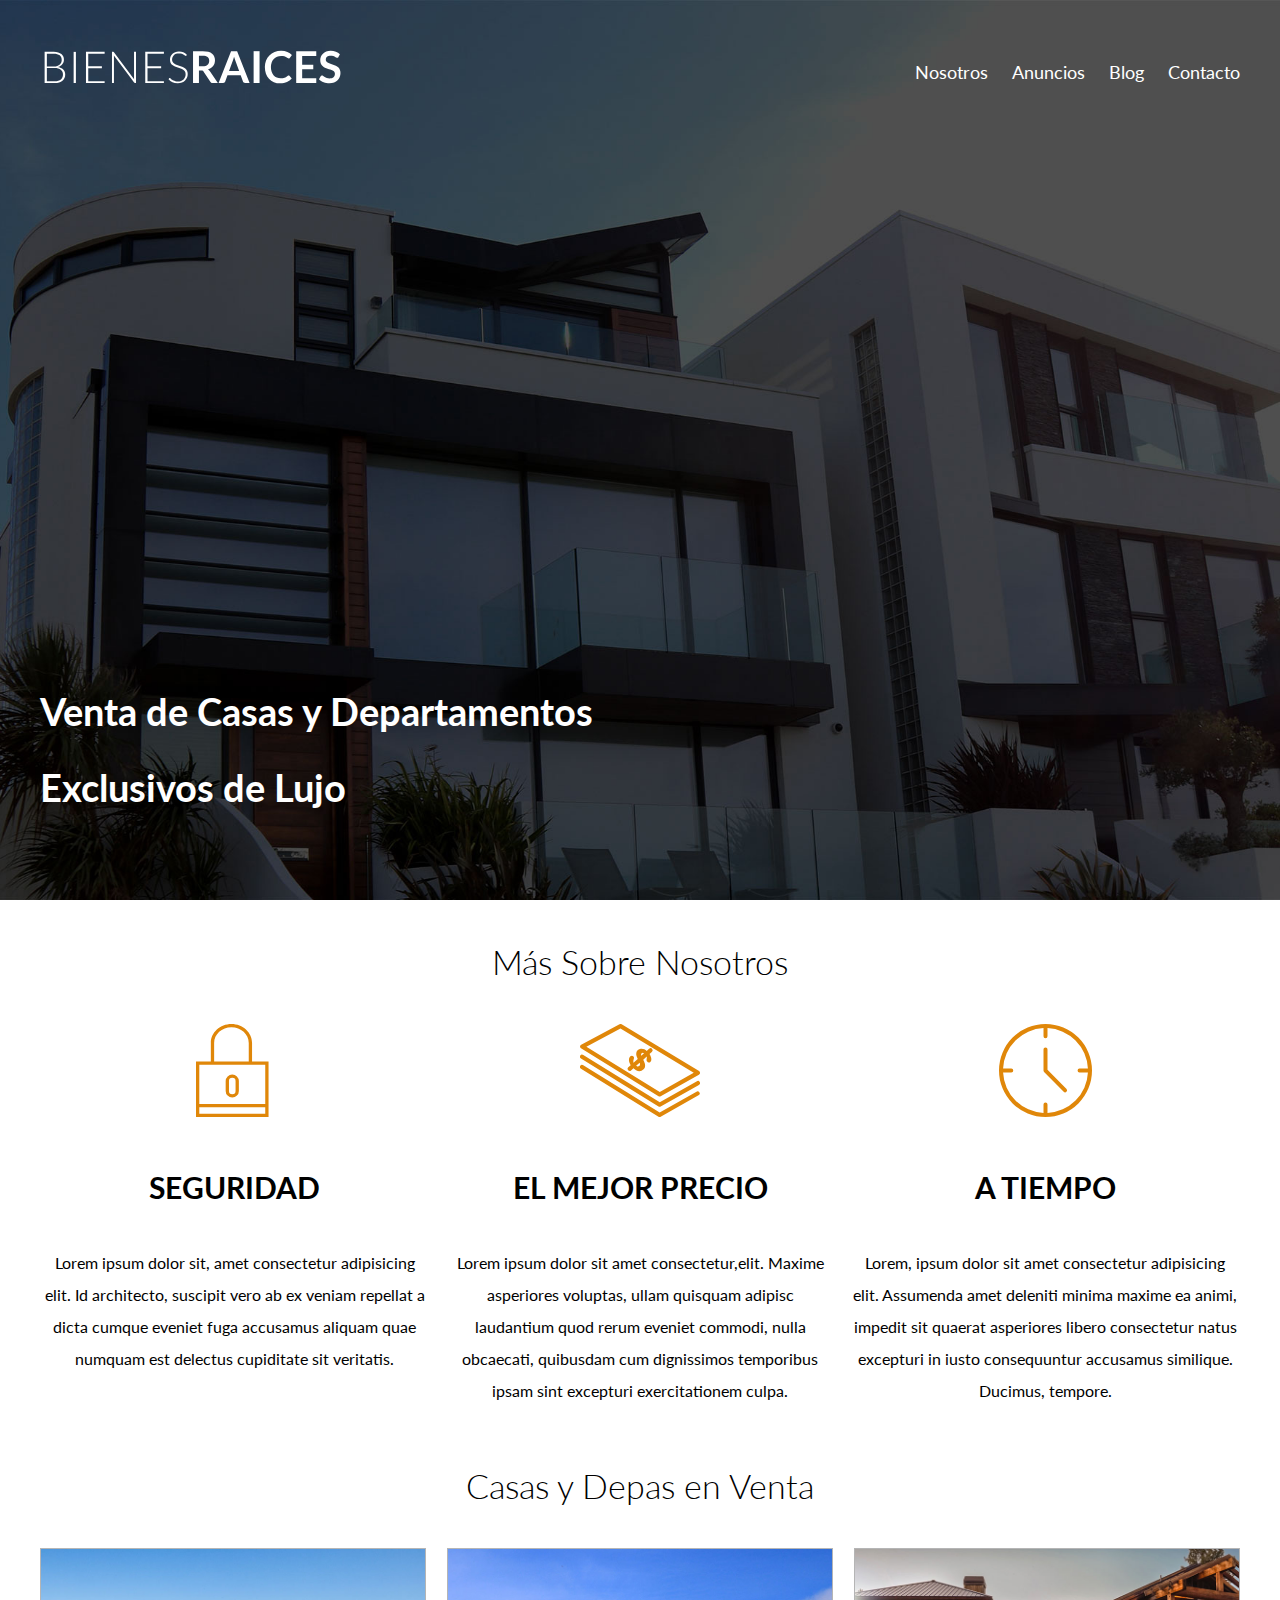
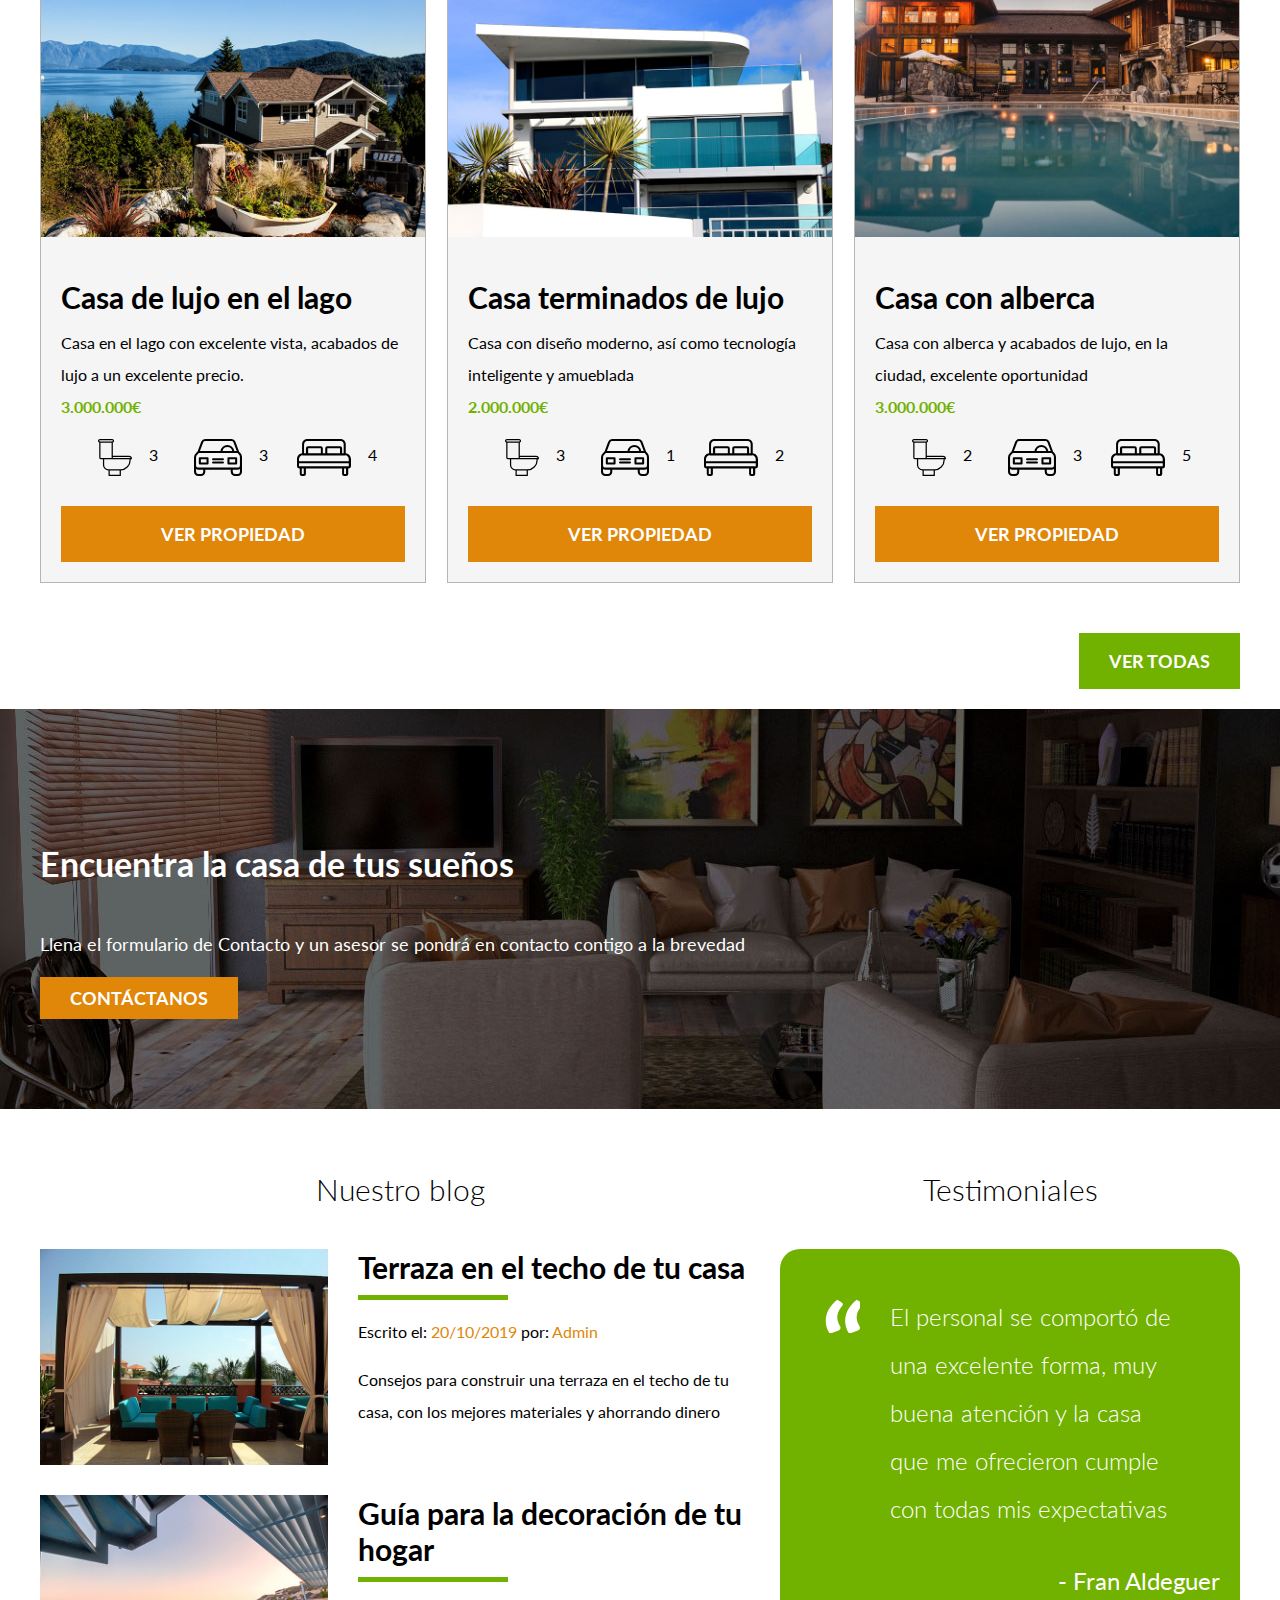
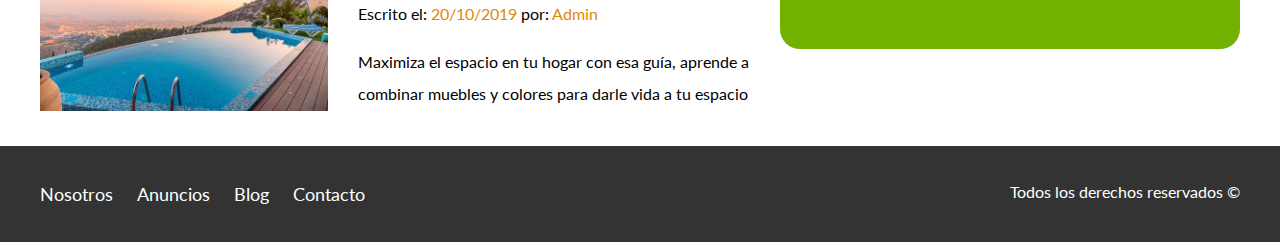
<file: index.html>
<!DOCTYPE html>
<html lang="en">
<head>
    <meta charset="UTF-8">
    <meta name="viewport" content="width=device-width, initial-scale=1.0">
    <meta http-equiv="X-UA-Compatible" content="ie=edge">
    <title>Bienes Raices</title>
    <!--Añadir la fuente de google fonts. Ponerlo justo antes de agregar la hoja de estilos -->
    <link href="https://fonts.googleapis.com/css?family=Lato:300,400,700,900" rel="stylesheet">
    <!-- Esta hoja de estilos nos va a dar el mismo estilo por defecto en todos los navegadores -->
    <link rel="stylesheet" href="css/normalize.css">
    <!-- Para que tus estilos se apliquen siempre, hay que poner nuestra hoja de estilos la última, para que ninguna no los chafe -->
    <link rel="stylesheet" href="css/styles.css">
</head>

<body>
    <header class="site-header inicio">
        <div class="contenedor contenido-header">
            <div class="barra">
                <a href="/">
                    <img src="img/logo.svg" alt="Logotipo">
                </a>
                
                <div class="mobile-menu">
                    <a href="#navegacion">
                        <img src="img/barras.svg" alt="Icono Menu">
                    </a>
                </div>
                
                <nav id="navegacion" class="navegacion">
                    <a href="nosotros.html">Nosotros</a>
                    <a href="anuncios.html">Anuncios</a>
                    <a href="blog.html">Blog</a>
                    <a href="contacto.html">Contacto</a>
                </nav>
            </div>
            <h1>Venta de Casas y Departamentos Exclusivos de Lujo</h1>
        </div>
    </header>

    <section class="contenedor seccion">
        <h2 class="fw-300 centrar-texto">Más Sobre Nosotros</h2>
        <div class="iconos-nosotros">
            <div class="icono">
                <img src="img/icono1.svg" alt="Icono seguridad">
                <h3>Seguridad</h3>
                <p>Lorem ipsum dolor sit, amet consectetur adipisicing elit. Id architecto, suscipit vero ab ex veniam
                    repellat a
                    dicta cumque eveniet fuga accusamus aliquam quae numquam est delectus cupiditate sit veritatis.</p>
            </div>
            <div class="icono">
                <img src="img/icono2.svg" alt="Icono precio">
                <h3>El mejor precio</h3>
                <p>Lorem ipsum dolor sit amet consectetur,elit. Maxime asperiores voluptas, ullam quisquam adipisc
                    laudantium quod
                    rerum eveniet commodi, nulla obcaecati, quibusdam cum dignissimos temporibus ipsam sint excepturi
                    exercitationem
                    culpa.</p>
            </div>
            <div class="icono">
                <img src="img/icono3.svg" alt="Icono tiempo">
                <h3>A tiempo</h3>
                <p>Lorem, ipsum dolor sit amet consectetur adipisicing elit. Assumenda amet deleniti minima maxime ea
                    animi,
                    impedit
                    sit quaerat asperiores libero consectetur natus excepturi in iusto consequuntur accusamus similique.
                    Ducimus,
                    tempore.</p>
            </div>
        </div>
    </section>

    <main class="seccion contenedor">
        <h2 class="fw-300 centrar-texto">Casas y Depas en Venta</h2>
        <div class="contenedor-anuncios">
            <div class="anuncio">
                <img src="img/anuncio1.jpg" alt="Anuncio casa lago">
                <div class="contenido-anuncio">
                    <h3>Casa de lujo en el lago</h3>
                    <p>Casa en el lago con excelente vista, acabados de lujo a un excelente precio.</p>
                    <p class="precio">3.000.000€</p>
                    <ul class="iconos-caracteristicas">
                        <li>
                            <img src="img/icono_wc.svg" alt="icono wc">
                            <p>3</p>
                        </li>
                        <li>
                            <img src="img/icono_estacionamiento.svg" alt="icono estacionamiento">
                            <p>3</p>
                        </li>
                        <li>
                            <img src="img/icono_dormitorio.svg" alt="icono dormitorio">
                            <p>4</p>
                        </li>
                    </ul>
                    <a href="#" class="boton boton-amarillo d-block">Ver Propiedad</a>
                </div>
            </div>
            <div class="anuncio">
                <img src="img/anuncio2.jpg" alt="Anuncio casa lujo">
                <div class="contenido-anuncio">
                    <h3>Casa terminados de lujo</h3>
                    <p>Casa con diseño moderno, así como tecnología inteligente y amueblada</p>
                    <p class="precio">2.000.000€</p>
                    <ul class="iconos-caracteristicas">
                        <li>
                            <img src="img/icono_wc.svg" alt="icono wc">
                            <p>3</p>
                        </li>
                        <li>
                            <img src="img/icono_estacionamiento.svg" alt="icono estacionamiento">
                            <p>1</p>
                        </li>
                        <li>
                            <img src="img/icono_dormitorio.svg" alt="icono dormitorio">
                            <p>2</p>
                        </li>
                    </ul>
                    <a href="#" class="boton boton-amarillo d-block">Ver Propiedad</a>
                </div>
            </div>
            <div class="anuncio">
                <img src="img/anuncio3.jpg" alt="Anuncio casa alberca">
                <div class="contenido-anuncio">
                    <h3>Casa con alberca</h3>
                    <p>Casa con alberca y acabados de lujo, en la ciudad, excelente oportunidad</p>
                    <p class="precio">3.000.000€</p>
                    <ul class="iconos-caracteristicas">
                        <li>
                            <img src="img/icono_wc.svg" alt="icono wc">
                            <p>2</p>
                        </li>
                        <li>
                            <img src="img/icono_estacionamiento.svg" alt="icono estacionamiento">
                            <p>3</p>
                        </li>
                        <li>
                            <img src="img/icono_dormitorio.svg" alt="icono dormitorio">
                            <p>5</p>
                        </li>
                    </ul>
                    <a href="#" class="boton boton-amarillo d-block">Ver Propiedad</a>
                </div>
            </div>
        </div>
        <div class="ver-todas">
            <a href="anuncios.html" class="boton boton-verde">Ver Todas</a>
        </div>
    </main>


    <section class="imagen-contacto ">
        <div class="contenedor contenido-contacto">
            <h2>Encuentra la casa de tus sueños</h2>
            <p>Llena el formulario de Contacto y un asesor se pondrá en contacto contigo a la brevedad</p>

            <a href="contacto.html" class="boton boton-amarillo">Contáctanos</a>
        </div>
        
    </section>

    <div class="seccion-inferior contenedor seccion">
        <section class="blog">
            <h3 class="centrar-texto fw-300">Nuestro blog</h3>
            <article class="entrada-blog">
                <div class="imagen">
                    <img src="img/blog1.jpg" alt="Entrada 1">
                </div>
                <div class="texto-entrada">
                    <a href="entrada.html">
                        <h3>Terraza en el techo de tu casa </h3>
                    </a>
                    <p>Escrito el: <span>20/10/2019</span> por: <span>Admin</span></p>
                    <p>Consejos para construir una terraza en el techo de tu casa, con los mejores materiales y
                        ahorrando dinero </p>
                </div>
            </article>
            <article class="entrada-blog">
                <div class="imagen">
                    <img src="img/blog2.jpg" alt="Entrada 2">
                </div>
                <div class="texto-entrada">
                    <a href="entrada.html">
                        <h3>Guía para la decoración de tu hogar</h3>
                    </a>
                    <p>Escrito el: <span>20/10/2019</span> por: <span>Admin</span></p>
                    <p>Maximiza el espacio en tu hogar con esa guía, aprende a combinar muebles y colores para darle
                        vida a tu espacio</p>
                </div>
            </article>
        </section>

        <section class="testimoniales">
            <h3 class="centrar-texto fw-300">Testimoniales</h3>
            <div class="testimonial">
                <blockquote>El personal se comportó de una excelente forma, muy buena atención y la casa que me
                    ofrecieron
                    cumple con todas mis expectativas
                </blockquote>
                <p>- Fran Aldeguer</p>
            </div>
        </section>
    </div>

    <footer class="site-footer seccion">
        <div class="contenedor contenedor-footer">
            <nav class="navegacion">
                <a href="nosotros.html">Nosotros</a>
                <a href="anuncios.html">Anuncios</a>
                <a href="blog.html">Blog</a>
                <a href="contacto.html">Contacto</a>
            </nav>
            <p class="copyright">Todos los derechos reservados &copy;</p>
        </div>
    </footer>


</body>

</html>
</file>
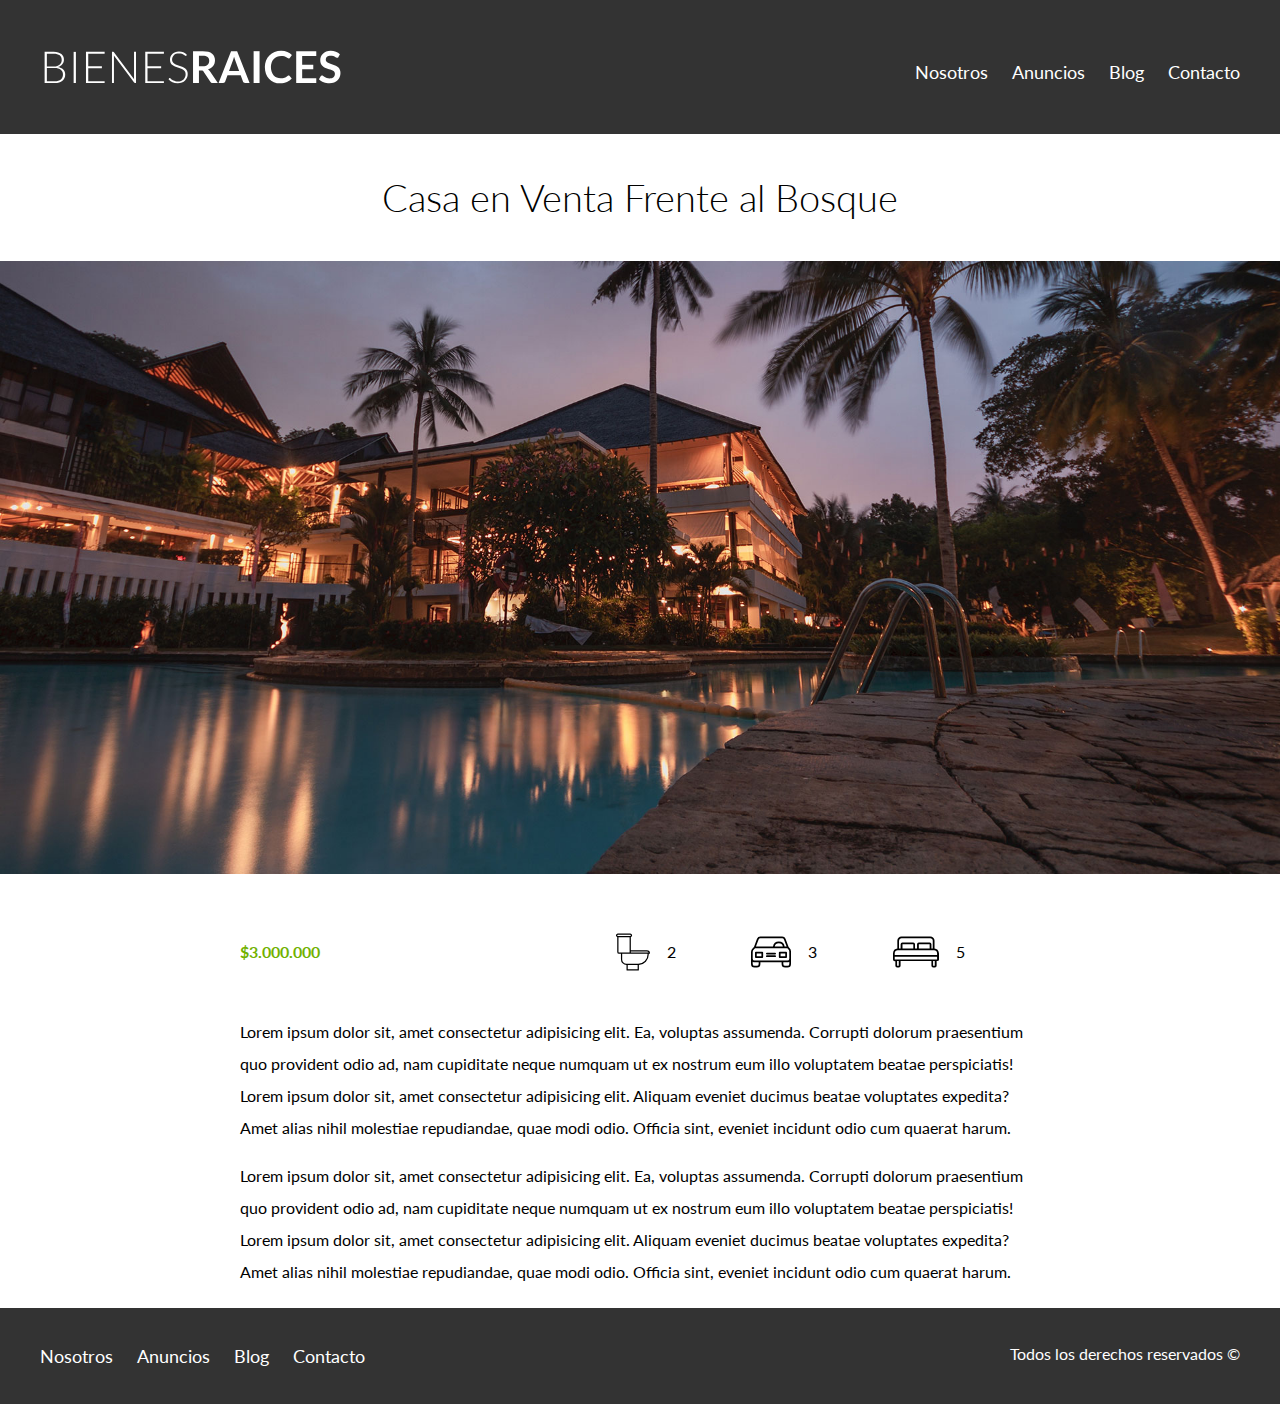
<file: anuncio.html>
<!DOCTYPE html>
<html lang="en">

<head>
    <meta charset="UTF-8">
    <meta name="viewport" content="width=device-width, initial-scale=1.0">
    <meta http-equiv="X-UA-Compatible" content="ie=edge">
    <title>Bienes Raices</title>
    <!--Añadir la fuente de google fonts. Ponerlo justo antes de agregar la hoja de estilos -->
    <link href="https://fonts.googleapis.com/css?family=Lato:300,400,700,900" rel="stylesheet">
    <!-- Esta hoja de estilos nos va a dar el mismo estilo por defecto en todos los navegadores -->
    <link rel="stylesheet" href="css/normalize.css">
    <!-- Para que tus estilos se apliquen siempre, hay que poner nuestra hoja de estilos la última, para que ninguna no los chafe -->
    <link rel="stylesheet" href="css/styles.css">
</head>

<body>
    <header class="site-header">
        <div class="contenedor contenido-header">
            <div class="barra">
                <a href="/">
                    <img src="img/logo.svg" alt="Logotipo">
                </a>
                <div class="mobile-menu">
                    <a href="#navegacion">
                        <img src="img/barras.svg" alt="Icono Menu">
                    </a>
                </div>
                
                <nav id="navegacion" class="navegacion">
                    <a href="nosotros.html">Nosotros</a>
                    <a href="anuncios.html">Anuncios</a>
                    <a href="blog.html">Blog</a>
                    <a href="contacto.html">Contacto</a>
                </nav>
            </div>
        </div>
    </header>
    <h1 class="fw-300 centrar-texto">Casa en Venta Frente al Bosque</h1>
    <img src="img/destacada.jpg" alt="casa frente al bosque">
    <main class="contenedor seccion contenido-centrado">
        <div class="resumen-propiedad">
            <p class="precio">$3.000.000</p>
            <ul class="iconos-caracteristicas">
                <li>
                    <img src="img/icono_wc.svg" alt="icono wc">
                    <p>2</p>
                </li>
                <li>
                    <img src="img/icono_estacionamiento.svg" alt="icono estacionamiento">
                    <p>3</p>
                </li>
                <li>
                    <img src="img/icono_dormitorio.svg" alt="icono dormitorio">
                    <p>5</p>
                </li>
            </ul>
        </div>
        <p>Lorem ipsum dolor sit, amet consectetur adipisicing elit. Ea, voluptas assumenda. Corrupti dolorum praesentium quo provident odio ad, nam cupiditate neque numquam ut ex nostrum eum illo voluptatem beatae perspiciatis! Lorem ipsum dolor sit, amet consectetur adipisicing elit. Aliquam eveniet ducimus beatae voluptates expedita? Amet alias nihil molestiae repudiandae, quae modi odio. Officia sint, eveniet incidunt odio cum quaerat harum.</p>
        <p>Lorem ipsum dolor sit, amet consectetur adipisicing elit. Ea, voluptas assumenda. Corrupti dolorum praesentium quo provident odio ad, nam cupiditate neque numquam ut ex nostrum eum illo voluptatem beatae perspiciatis! Lorem ipsum dolor sit, amet consectetur adipisicing elit. Aliquam eveniet ducimus beatae voluptates expedita? Amet alias nihil molestiae repudiandae, quae modi odio. Officia sint, eveniet incidunt odio cum quaerat harum.</p>
        
    </main>
    <footer class="site-footer seccion">
        <div class="contenedor contenedor-footer">
            <nav class="navegacion">
                <a href="nosotros.html">Nosotros</a>
                <a href="anuncios.html">Anuncios</a>
                <a href="blog.html">Blog</a>
                <a href="contacto.html">Contacto</a>
            </nav>
            <p class="copyright">Todos los derechos reservados &copy;</p>
        </div>
    </footer>


</body>

</html>
</file>
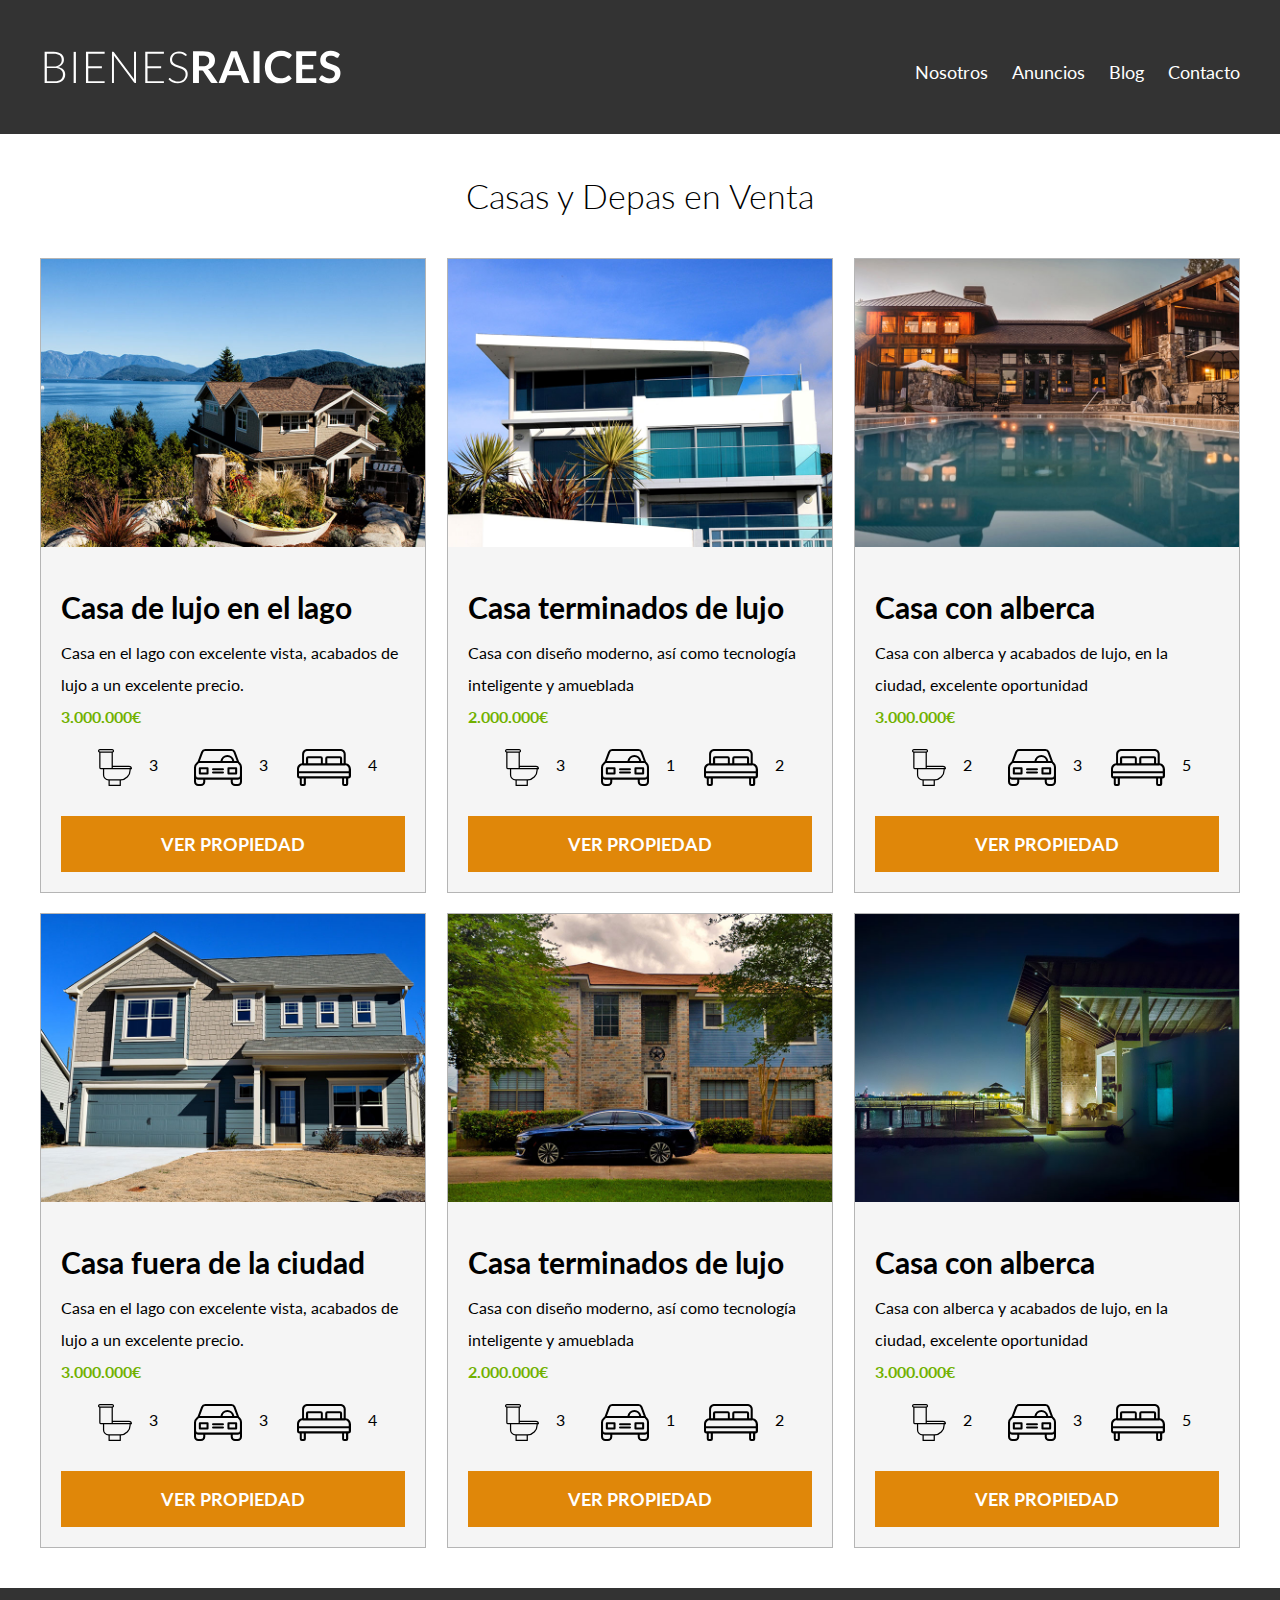
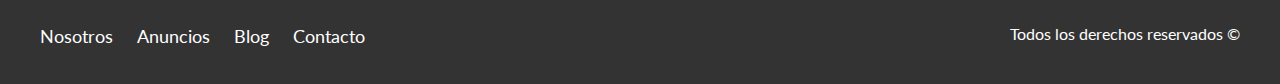
<file: anuncios.html>
<!DOCTYPE html>
<html lang="en">

<head>
    <meta charset="UTF-8">
    <meta name="viewport" content="width=device-width, initial-scale=1.0">
    <meta http-equiv="X-UA-Compatible" content="ie=edge">
    <title>Bienes Raices</title>
    <!--Añadir la fuente de google fonts. Ponerlo justo antes de agregar la hoja de estilos -->
    <link href="https://fonts.googleapis.com/css?family=Lato:300,400,700,900" rel="stylesheet">
    <!-- Esta hoja de estilos nos va a dar el mismo estilo por defecto en todos los navegadores -->
    <link rel="stylesheet" href="css/normalize.css">
    <!-- Para que tus estilos se apliquen siempre, hay que poner nuestra hoja de estilos la última, para que ninguna no los chafe -->
    <link rel="stylesheet" href="css/styles.css">
</head>

<body>
    <header class="site-header">
        <div class="contenedor contenido-header">
            <div class="barra">
                <a href="/">
                    <img src="img/logo.svg" alt="Logotipo">
                </a>
                <div class="mobile-menu">
                    <a href="#navegacion">
                        <img src="img/barras.svg" alt="Icono Menu">
                    </a>
                </div>
                
                <nav id="navegacion" class="navegacion">
                    <a href="nosotros.html">Nosotros</a>
                    <a href="anuncios.html">Anuncios</a>
                    <a href="blog.html">Blog</a>
                    <a href="contacto.html">Contacto</a>
                </nav>
            </div>
        </div>
    </header>
    <main class="seccion contenedor">
        <h2 class="fw-300 centrar-texto">Casas y Depas en Venta</h2>
        <div class="contenedor-anuncios">
            <div class="anuncio">
                <img src="img/anuncio1.jpg" alt="Anuncio casa lago">
                <div class="contenido-anuncio">
                    <h3>Casa de lujo en el lago</h3>
                    <p>Casa en el lago con excelente vista, acabados de lujo a un excelente precio.</p>
                    <p class="precio">3.000.000€</p>
                    <ul class="iconos-caracteristicas">
                        <li>
                            <img src="img/icono_wc.svg" alt="icono wc">
                            <p>3</p>
                        </li>
                        <li>
                            <img src="img/icono_estacionamiento.svg" alt="icono estacionamiento">
                            <p>3</p>
                        </li>
                        <li>
                            <img src="img/icono_dormitorio.svg" alt="icono dormitorio">
                            <p>4</p>
                        </li>
                    </ul>
                    <a href="anuncio.html" class="boton boton-amarillo d-block">Ver Propiedad</a>
                </div>
            </div>
            <div class="anuncio">
                <img src="img/anuncio2.jpg" alt="Anuncio casa lujo">
                <div class="contenido-anuncio">
                    <h3>Casa terminados de lujo</h3>
                    <p>Casa con diseño moderno, así como tecnología inteligente y amueblada</p>
                    <p class="precio">2.000.000€</p>
                    <ul class="iconos-caracteristicas">
                        <li>
                            <img src="img/icono_wc.svg" alt="icono wc">
                            <p>3</p>
                        </li>
                        <li>
                            <img src="img/icono_estacionamiento.svg" alt="icono estacionamiento">
                            <p>1</p>
                        </li>
                        <li>
                            <img src="img/icono_dormitorio.svg" alt="icono dormitorio">
                            <p>2</p>
                        </li>
                    </ul>
                    <a href="anuncio.html" class="boton boton-amarillo d-block">Ver Propiedad</a>
                </div>
            </div>
            <div class="anuncio">
                <img src="img/anuncio3.jpg" alt="Anuncio casa alberca">
                <div class="contenido-anuncio">
                    <h3>Casa con alberca</h3>
                    <p>Casa con alberca y acabados de lujo, en la ciudad, excelente oportunidad</p>
                    <p class="precio">3.000.000€</p>
                    <ul class="iconos-caracteristicas">
                        <li>
                            <img src="img/icono_wc.svg" alt="icono wc">
                            <p>2</p>
                        </li>
                        <li>
                            <img src="img/icono_estacionamiento.svg" alt="icono estacionamiento">
                            <p>3</p>
                        </li>
                        <li>
                            <img src="img/icono_dormitorio.svg" alt="icono dormitorio">
                            <p>5</p>
                        </li>
                    </ul>
                    <a href="anuncio.html" class="boton boton-amarillo d-block">Ver Propiedad</a>
                </div>
            </div>
            <div class="anuncio">
                <img src="img/anuncio4.jpg" alt="Anuncio casa de lujo">
                <div class="contenido-anuncio">
                    <h3>Casa fuera de la ciudad</h3>
                    <p>Casa en el lago con excelente vista, acabados de lujo a un excelente precio.</p>
                    <p class="precio">3.000.000€</p>
                    <ul class="iconos-caracteristicas">
                        <li>
                            <img src="img/icono_wc.svg" alt="icono wc">
                            <p>3</p>
                        </li>
                        <li>
                            <img src="img/icono_estacionamiento.svg" alt="icono estacionamiento">
                            <p>3</p>
                        </li>
                        <li>
                            <img src="img/icono_dormitorio.svg" alt="icono dormitorio">
                            <p>4</p>
                        </li>
                    </ul>
                    <a href="anuncio.html" class="boton boton-amarillo d-block">Ver Propiedad</a>
                </div>
            </div>
            <div class="anuncio">
                <img src="img/anuncio5.jpg" alt="Anuncio casa lujo">
                <div class="contenido-anuncio">
                    <h3>Casa terminados de lujo</h3>
                    <p>Casa con diseño moderno, así como tecnología inteligente y amueblada</p>
                    <p class="precio">2.000.000€</p>
                    <ul class="iconos-caracteristicas">
                        <li>
                            <img src="img/icono_wc.svg" alt="icono wc">
                            <p>3</p>
                        </li>
                        <li>
                            <img src="img/icono_estacionamiento.svg" alt="icono estacionamiento">
                            <p>1</p>
                        </li>
                        <li>
                            <img src="img/icono_dormitorio.svg" alt="icono dormitorio">
                            <p>2</p>
                        </li>
                    </ul>
                    <a href="anuncio.html" class="boton boton-amarillo d-block">Ver Propiedad</a>
                </div>
            </div>
            <div class="anuncio">
                <img src="img/anuncio6.jpg" alt="Anuncio casa alberca">
                <div class="contenido-anuncio">
                    <h3>Casa con alberca</h3>
                    <p>Casa con alberca y acabados de lujo, en la ciudad, excelente oportunidad</p>
                    <p class="precio">3.000.000€</p>
                    <ul class="iconos-caracteristicas">
                        <li>
                            <img src="img/icono_wc.svg" alt="icono wc">
                            <p>2</p>
                        </li>
                        <li>
                            <img src="img/icono_estacionamiento.svg" alt="icono estacionamiento">
                            <p>3</p>
                        </li>
                        <li>
                            <img src="img/icono_dormitorio.svg" alt="icono dormitorio">
                            <p>5</p>
                        </li>
                    </ul>
                    <a href="anuncio.html" class="boton boton-amarillo d-block">Ver Propiedad</a>
                </div>
            </div>
        </div>
    </main>

    <footer class="site-footer seccion">
        <div class="contenedor contenedor-footer">
            <nav class="navegacion">
                <a href="nosotros.html">Nosotros</a>
                <a href="anuncios.html">Anuncios</a>
                <a href="blog.html">Blog</a>
                <a href="contacto.html">Contacto</a>
            </nav>
            <p class="copyright">Todos los derechos reservados &copy;</p>
        </div>
    </footer>


</body>

</html>
</file>
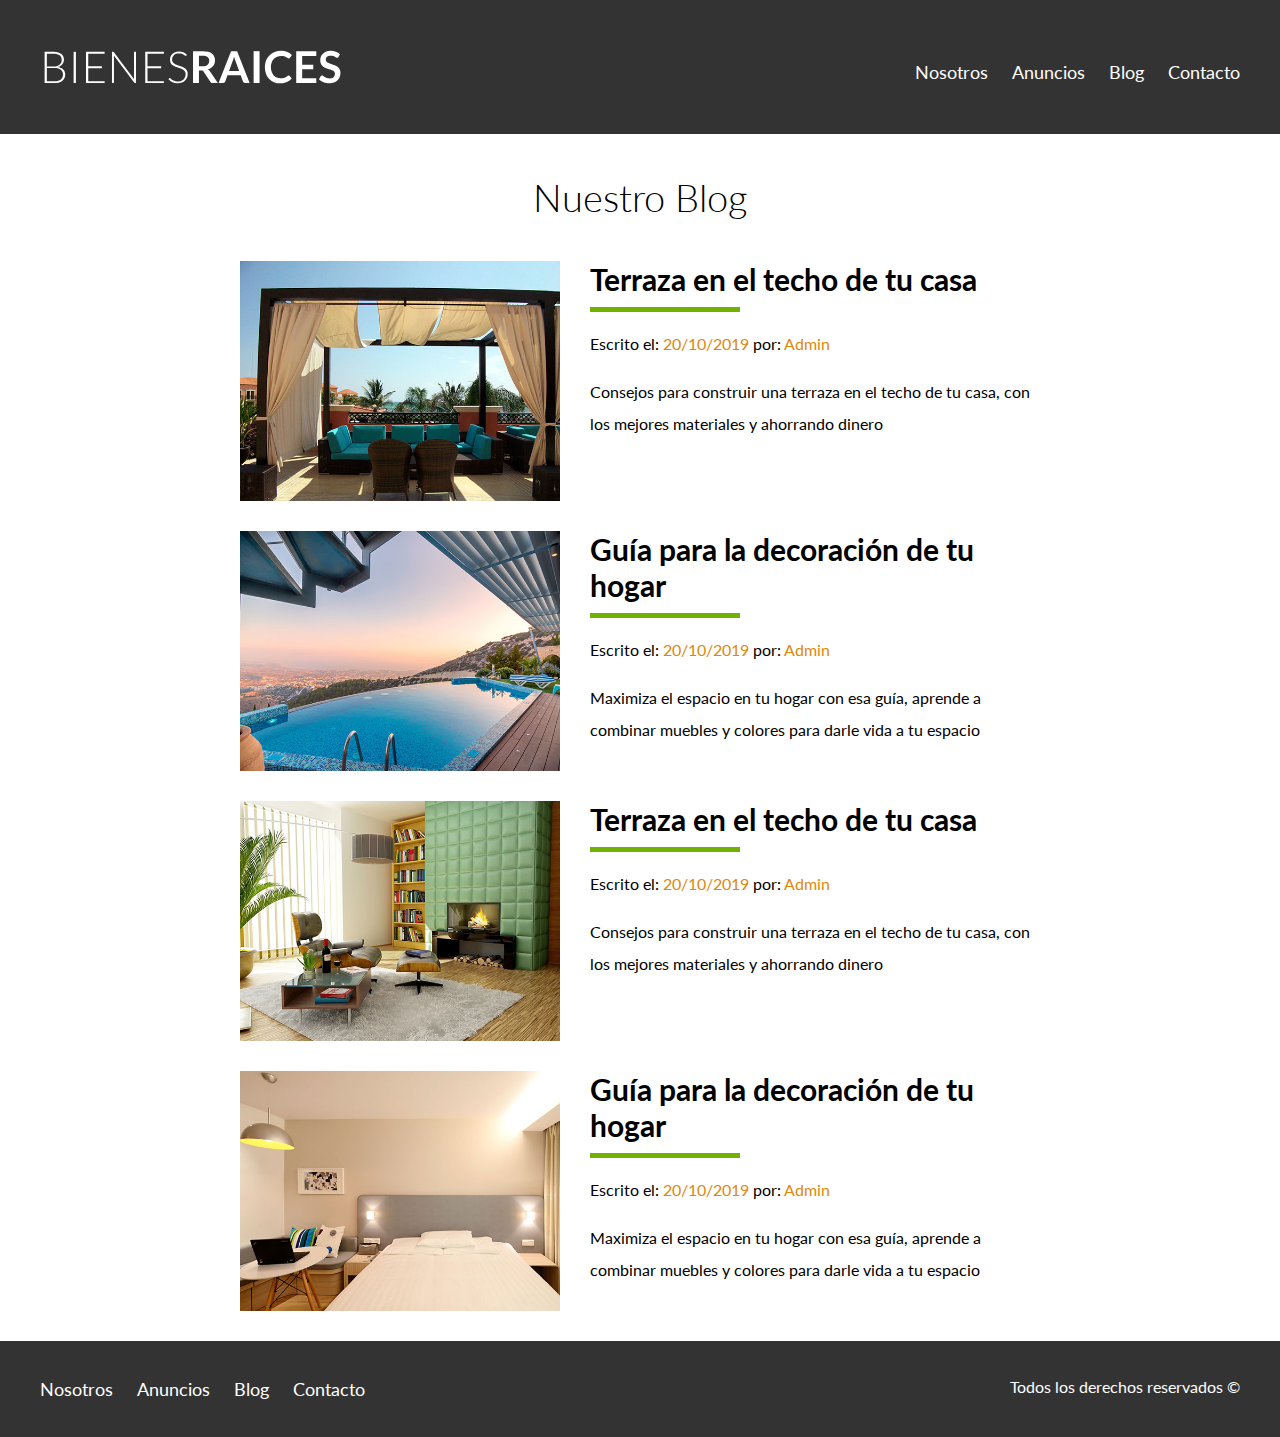
<file: blog.html>
<!DOCTYPE html>
<html lang="en">

<head>
    <meta charset="UTF-8">
    <meta name="viewport" content="width=device-width, initial-scale=1.0">
    <meta http-equiv="X-UA-Compatible" content="ie=edge">
    <title>Bienes Raices</title>
    <!--Añadir la fuente de google fonts. Ponerlo justo antes de agregar la hoja de estilos -->
    <link href="https://fonts.googleapis.com/css?family=Lato:300,400,700,900" rel="stylesheet">
    <!-- Esta hoja de estilos nos va a dar el mismo estilo por defecto en todos los navegadores -->
    <link rel="stylesheet" href="css/normalize.css">
    <!-- Para que tus estilos se apliquen siempre, hay que poner nuestra hoja de estilos la última, para que ninguna no los chafe -->
    <link rel="stylesheet" href="css/styles.css">
</head>

<body>
    <header class="site-header">
        <div class="contenedor contenido-header">
            <div class="barra">
                <a href="/">
                    <img src="img/logo.svg" alt="Logotipo">
                </a>
                <div class="mobile-menu">
                    <a href="#navegacion">
                        <img src="img/barras.svg" alt="Icono Menu">
                    </a>
                </div>
                
                <nav id="navegacion" class="navegacion">
                    <a href="nosotros.html">Nosotros</a>
                    <a href="anuncios.html">Anuncios</a>
                    <a href="blog.html">Blog</a>
                    <a href="contacto.html">Contacto</a>
                </nav>
            </div>
        </div>
    </header>

    <main class="contenedor seccion contenido-centrado">
        <h1 class="fw-300 centrar-texto">Nuestro Blog</h1>
        <article class="entrada-blog">
            <div class="imagen">
                <img src="img/blog1.jpg" alt="Entrada 1">
            </div>
            <div class="texto-entrada">
                <a href="entrada.html">
                    <h3>Terraza en el techo de tu casa </h3>
                </a>
                <p>Escrito el: <span>20/10/2019</span> por: <span>Admin</span></p>
                <p>Consejos para construir una terraza en el techo de tu casa, con los mejores materiales y
                    ahorrando dinero </p>
            </div>
        </article>
        <article class="entrada-blog">
            <div class="imagen">
                <img src="img/blog2.jpg" alt="Entrada 2">
            </div>
            <div class="texto-entrada">
                <a href="entrada.html">
                    <h3>Guía para la decoración de tu hogar</h3>
                </a>
                <p>Escrito el: <span>20/10/2019</span> por: <span>Admin</span></p>
                <p>Maximiza el espacio en tu hogar con esa guía, aprende a combinar muebles y colores para darle
                    vida a tu espacio</p>
            </div>
        </article>
        <article class="entrada-blog">
            <div class="imagen">
                <img src="img/blog3.jpg" alt="Entrada 1">
            </div>
            <div class="texto-entrada">
                <a href="entrada.html">
                    <h3>Terraza en el techo de tu casa </h3>
                </a>
                <p>Escrito el: <span>20/10/2019</span> por: <span>Admin</span></p>
                <p>Consejos para construir una terraza en el techo de tu casa, con los mejores materiales y
                    ahorrando dinero </p>
            </div>
        </article>
        <article class="entrada-blog">
            <div class="imagen">
                <img src="img/blog4.jpg" alt="Entrada 2">
            </div>
            <div class="texto-entrada">
                <a href="entrada.html">
                    <h3>Guía para la decoración de tu hogar</h3>
                </a>
                <p>Escrito el: <span>20/10/2019</span> por: <span>Admin</span></p>
                <p>Maximiza el espacio en tu hogar con esa guía, aprende a combinar muebles y colores para darle
                    vida a tu espacio</p>
            </div>
        </article>
    </main>
    <footer class="site-footer seccion">
        <div class="contenedor contenedor-footer">
            <nav class="navegacion">
                <a href="nosotros.html">Nosotros</a>
                <a href="anuncios.html">Anuncios</a>
                <a href="blog.html">Blog</a>
                <a href="contacto.html">Contacto</a>
            </nav>
            <p class="copyright">Todos los derechos reservados &copy;</p>
        </div>
    </footer>


</body>

</html>
</file>
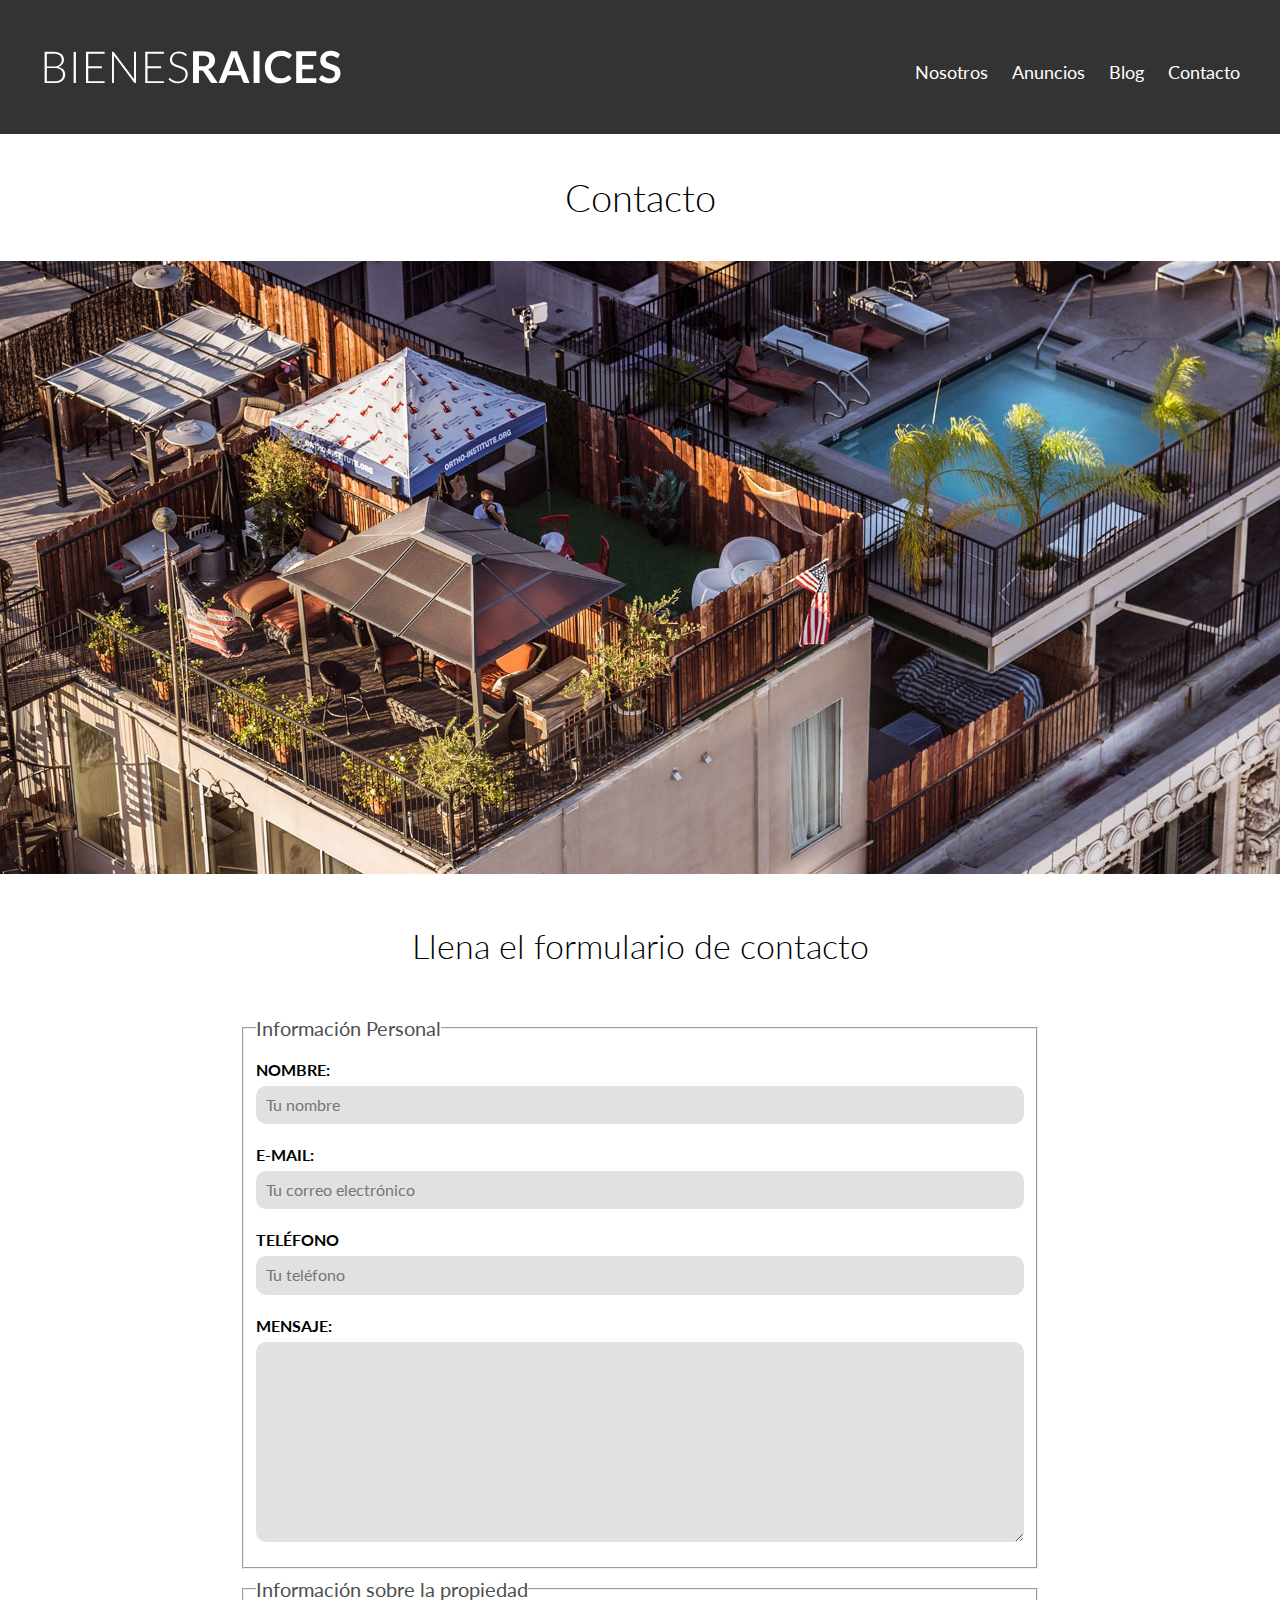
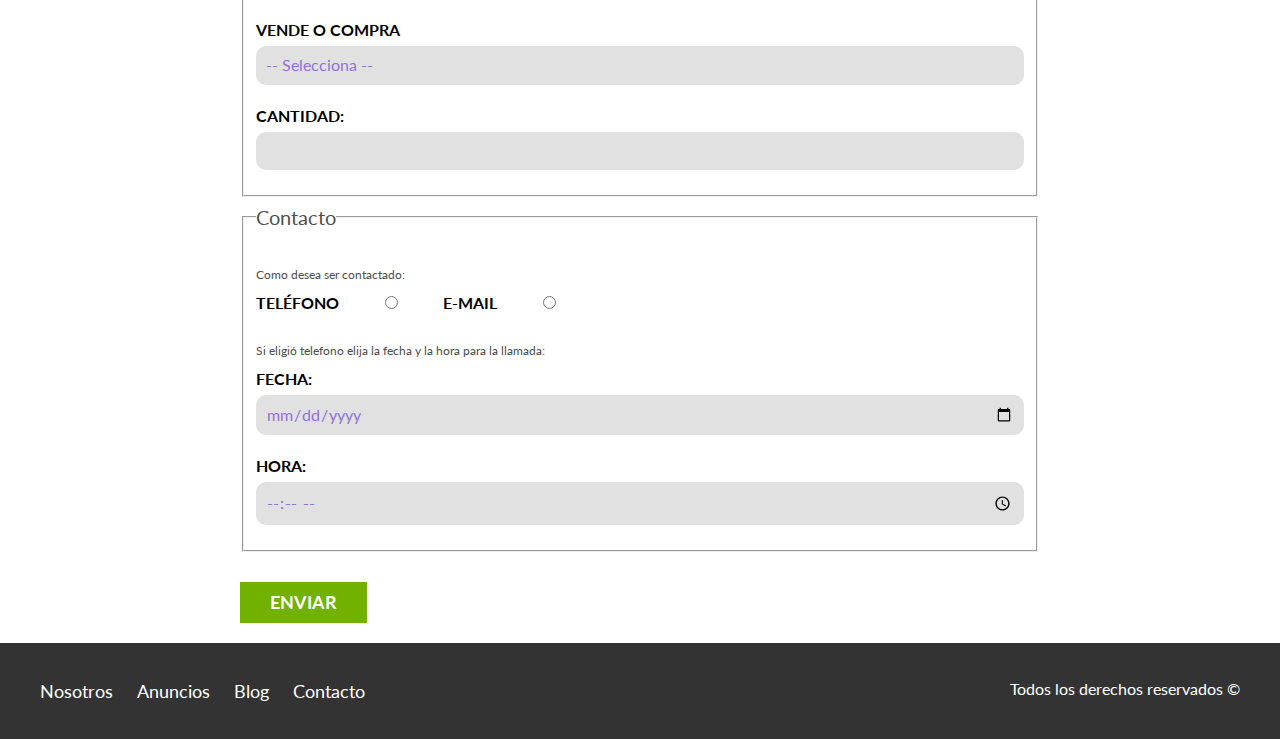
<file: contacto.html>
<!DOCTYPE html>
<html lang="en">

<head>
    <meta charset="UTF-8">
    <meta name="viewport" content="width=device-width, initial-scale=1.0">
    <meta http-equiv="X-UA-Compatible" content="ie=edge">
    <title>Bienes Raices</title>
    <!--Añadir la fuente de google fonts. Ponerlo justo antes de agregar la hoja de estilos -->
    <link href="https://fonts.googleapis.com/css?family=Lato:300,400,700,900" rel="stylesheet">
    <!-- Esta hoja de estilos nos va a dar el mismo estilo por defecto en todos los navegadores -->
    <link rel="stylesheet" href="css/normalize.css">
    <!-- Para que tus estilos se apliquen siempre, hay que poner nuestra hoja de estilos la última, para que ninguna no los chafe -->
    <link rel="stylesheet" href="css/styles.css">
</head>

<body>
    <header class="site-header">
        <div class="contenedor contenido-header">
            <div class="barra">
                <a href="/">
                    <img src="img/logo.svg" alt="Logotipo">
                </a>
                <div class="mobile-menu">
                    <a href="#navegacion">
                        <img src="img/barras.svg" alt="Icono Menu">
                    </a>
                </div>
                
                <nav id="navegacion" class="navegacion">
                    <a href="nosotros.html">Nosotros</a>
                    <a href="anuncios.html">Anuncios</a>
                    <a href="blog.html">Blog</a>
                    <a href="contacto.html">Contacto</a>
                </nav>
            </div>
        </div>
    </header>
    <h1 class="fw-300 centrar-texto">Contacto</h1>
    <img src="img/destacada3.jpg" alt="Imagen principal">
    <main class="contenedor seccion contenido-centrado">
        <h2 class="fw-300 centrar-texto">Llena el formulario de contacto</h2>
        <form class="contacto" action="">
            <fieldset>
                <legend>Información Personal</legend>
                <label for="nombre">Nombre:</label>
                <input type="text" id="nombre" placeholder="Tu nombre">

                <label for="email">E-mail:</label>
                <input type="email" id="email" placeholder="Tu correo electrónico" required>

                <label for="telefono">Teléfono</label>
                <input type="tel" id="telefono" placeholder="Tu teléfono">

                <label for="mensaje">Mensaje:</label>
                <textarea id="mensaje"></textarea>
            </fieldset>

            <fieldset>
                <legend>Información sobre la propiedad</legend>
                <label for="opciones">Vende o compra</label>
                <select id="opciones">
                    <option value="" disabled selected>-- Selecciona --</option>
                    <option value="">Compra</option>
                    <option value="">Vende</option>
                </select>

                <label for="cantidad">Cantidad:</label>
                <input type="number" id="cantidad">
            </fieldset>
            <fieldset>
                <legend>Contacto</legend>
                <p>Como desea ser contactado:</p>
                <div class="forma-contacto">
                    <label for="contacto_telefono">Teléfono</label>
                    <input type="radio" id="contacto_telefono" value="contacto_telefono" name="contacto">

                    <label for="contacto_correo">E-mail</label>
                    <input type="radio" id="contacto_correo" value="contacto_correo" name="contacto">
                </div>
                <p>Si eligió telefono elija la fecha y la hora para la llamada:</p>
                <label for="fecha">Fecha:</label>
                <input type="date" id="fecha">

                <label for="hora">Hora:</label>
                <input type="time" id="hora">
            </fieldset>
            <input type="submit" value="Enviar" class="boton boton-verde">
        </form>
    </main>

    <footer class="site-footer seccion">
        <div class="contenedor contenedor-footer">
            <nav class="navegacion">
                <a href="nosotros.html">Nosotros</a>
                <a href="anuncios.html">Anuncios</a>
                <a href="blog.html">Blog</a>
                <a href="contacto.html">Contacto</a>
            </nav>
            <p class="copyright">Todos los derechos reservados &copy;</p>
        </div>
    </footer>


</body>

</html>
</file>
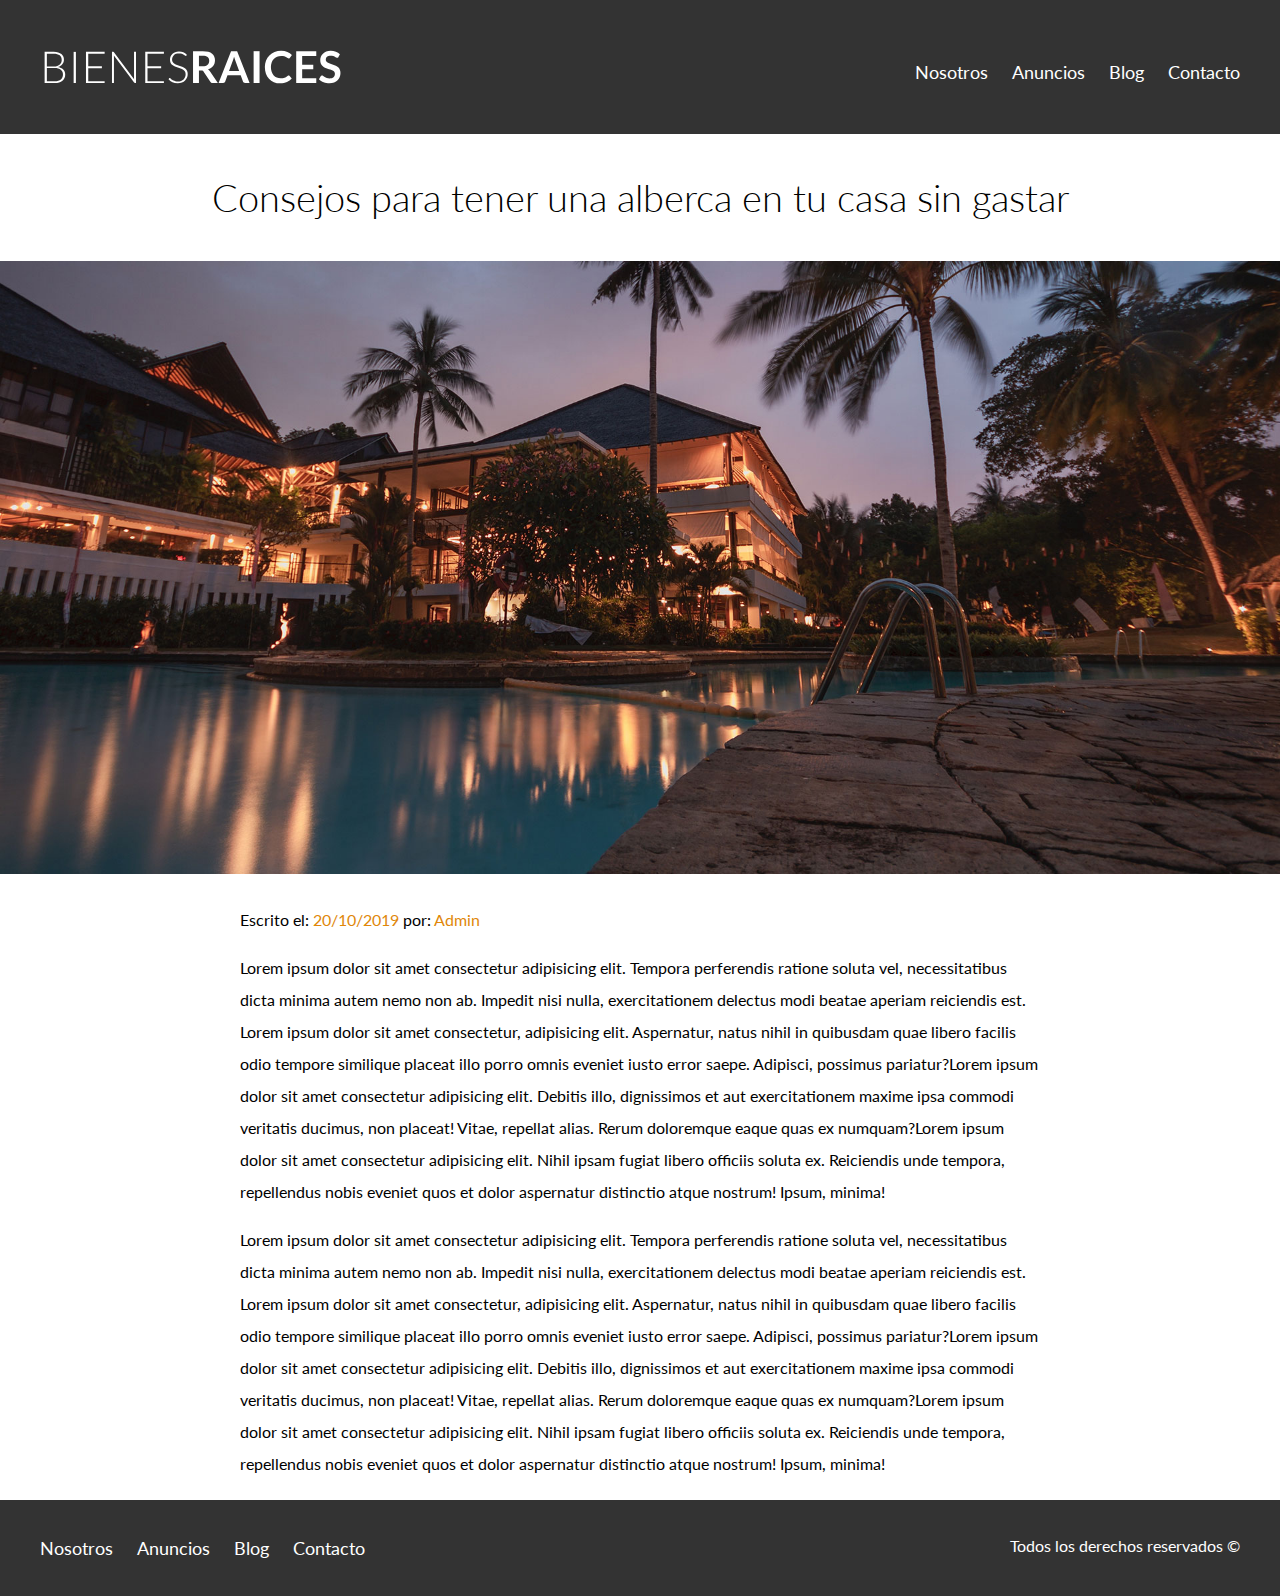
<file: entrada.html>
<!DOCTYPE html>
<html lang="en">

<head>
    <meta charset="UTF-8">
    <meta name="viewport" content="width=device-width, initial-scale=1.0">
    <meta http-equiv="X-UA-Compatible" content="ie=edge">
    <title>Bienes Raices</title>
    <!--Añadir la fuente de google fonts. Ponerlo justo antes de agregar la hoja de estilos -->
    <link href="https://fonts.googleapis.com/css?family=Lato:300,400,700,900" rel="stylesheet">
    <!-- Esta hoja de estilos nos va a dar el mismo estilo por defecto en todos los navegadores -->
    <link rel="stylesheet" href="css/normalize.css">
    <!-- Para que tus estilos se apliquen siempre, hay que poner nuestra hoja de estilos la última, para que ninguna no los chafe -->
    <link rel="stylesheet" href="css/styles.css">
</head>

<body>
    <header class="site-header">
        <div class="contenedor contenido-header">
            <div class="barra">
                <a href="/">
                    <img src="img/logo.svg" alt="Logotipo">
                </a>
                <div class="mobile-menu">
                    <a href="#navegacion">
                        <img src="img/barras.svg" alt="Icono Menu">
                    </a>
                </div>
                
                <nav id="navegacion" class="navegacion">
                    <a href="nosotros.html">Nosotros</a>
                    <a href="anuncios.html">Anuncios</a>
                    <a href="blog.html">Blog</a>
                    <a href="contacto.html">Contacto</a>
                </nav>
            </div>
        </div>
    </header>
    <h1 class="fw-300 centrar-texto">Consejos para tener una alberca en tu casa sin gastar</h1>
    <img src="img/destacada.jpg" alt="casa frente al bosque">
    <main class="contenedor seccion contenido-centrado texto-entrada">
        <p>Escrito el: <span>20/10/2019</span> por: <span>Admin</span></p>
        <p>
            Lorem ipsum dolor sit amet consectetur adipisicing elit. Tempora perferendis ratione soluta vel, necessitatibus dicta minima autem nemo non ab. Impedit nisi nulla, exercitationem delectus modi beatae aperiam reiciendis est. Lorem ipsum dolor sit amet consectetur, adipisicing elit. Aspernatur, natus nihil in quibusdam quae libero facilis odio tempore similique placeat illo porro omnis eveniet iusto error saepe. Adipisci, possimus pariatur?Lorem ipsum dolor sit amet consectetur adipisicing elit. Debitis illo, dignissimos et aut exercitationem maxime ipsa commodi veritatis ducimus, non placeat! Vitae, repellat alias. Rerum doloremque eaque quas ex numquam?Lorem ipsum dolor sit amet consectetur adipisicing elit. Nihil ipsam fugiat libero officiis soluta ex. Reiciendis unde tempora, repellendus nobis eveniet quos et dolor aspernatur distinctio atque nostrum! Ipsum, minima!
        </p>
        <p>
            Lorem ipsum dolor sit amet consectetur adipisicing elit. Tempora perferendis ratione soluta vel, necessitatibus dicta minima autem nemo non ab. Impedit nisi nulla, exercitationem delectus modi beatae aperiam reiciendis est. Lorem ipsum dolor sit amet consectetur, adipisicing elit. Aspernatur, natus nihil in quibusdam quae libero facilis odio tempore similique placeat illo porro omnis eveniet iusto error saepe. Adipisci, possimus pariatur?Lorem ipsum dolor sit amet consectetur adipisicing elit. Debitis illo, dignissimos et aut exercitationem maxime ipsa commodi veritatis ducimus, non placeat! Vitae, repellat alias. Rerum doloremque eaque quas ex numquam?Lorem ipsum dolor sit amet consectetur adipisicing elit. Nihil ipsam fugiat libero officiis soluta ex. Reiciendis unde tempora, repellendus nobis eveniet quos et dolor aspernatur distinctio atque nostrum! Ipsum, minima!
        </p>
    </main>
    <footer class="site-footer seccion">
        <div class="contenedor contenedor-footer">
            <nav class="navegacion">
                <a href="nosotros.html">Nosotros</a>
                <a href="anuncios.html">Anuncios</a>
                <a href="blog.html">Blog</a>
                <a href="contacto.html">Contacto</a>
            </nav>
            <p class="copyright">Todos los derechos reservados &copy;</p>
        </div>
    </footer>


</body>

</html>
</file>
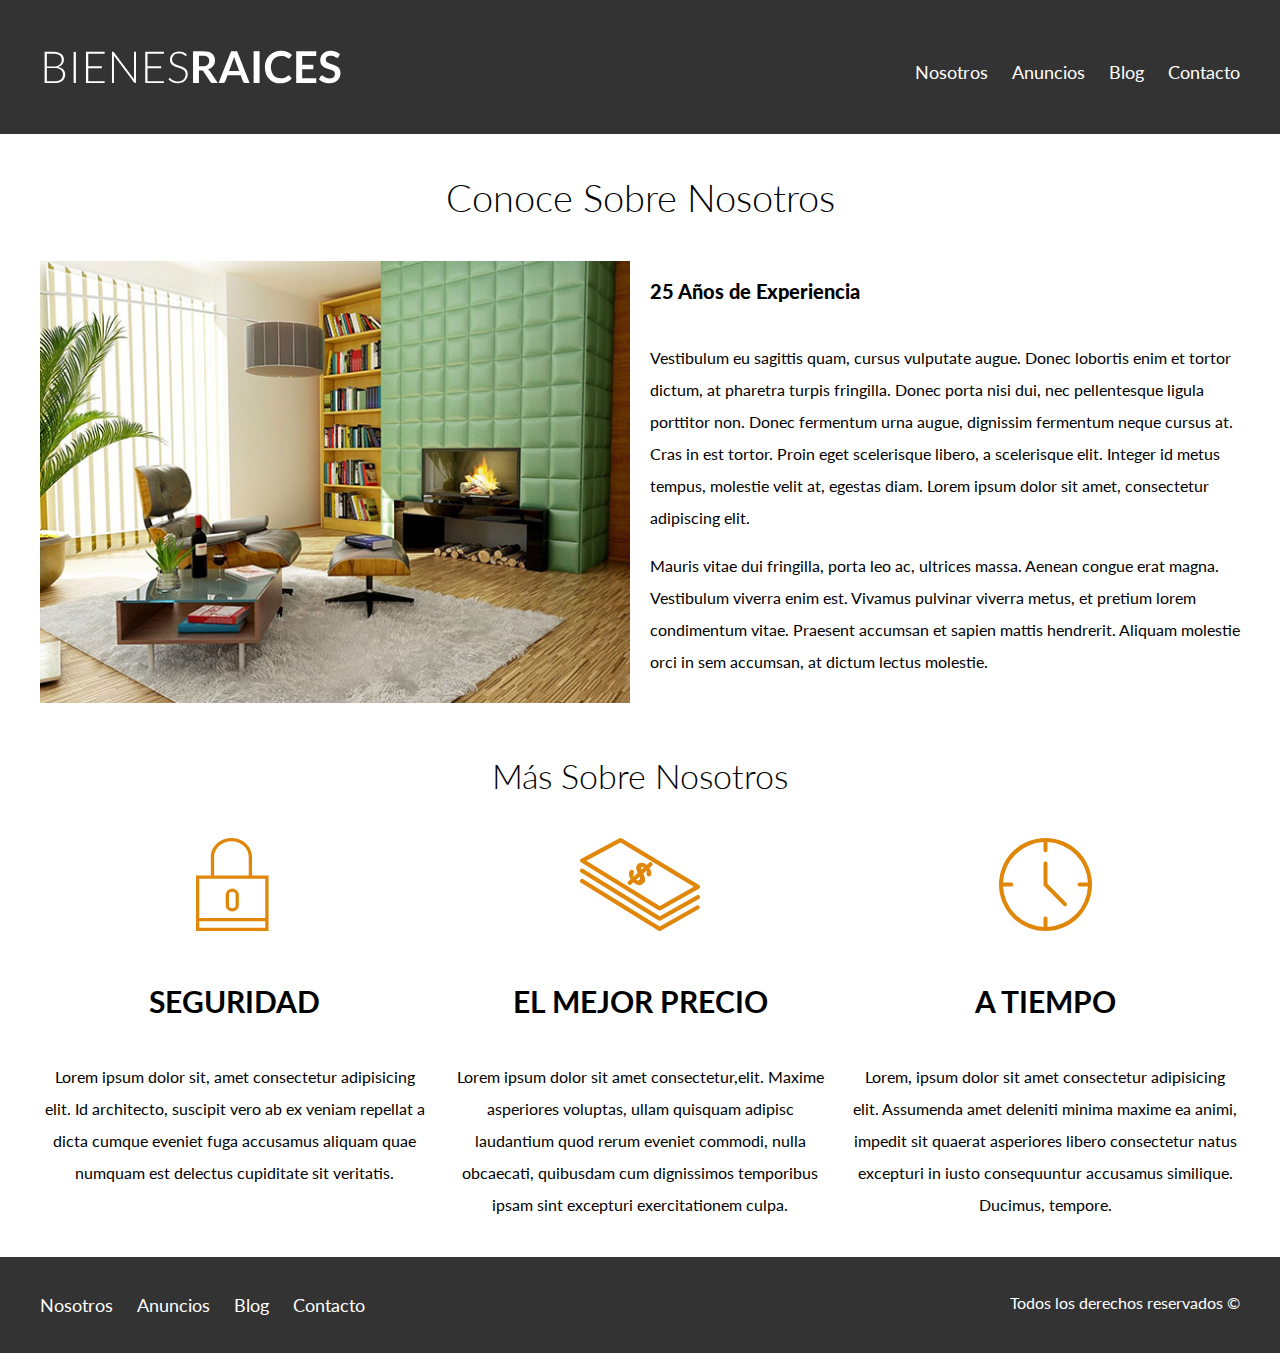
<file: nosotros.html>
<!DOCTYPE html>
<html lang="en">

<head>
    <meta charset="UTF-8">
    <meta name="viewport" content="width=device-width, initial-scale=1.0">
    <meta http-equiv="X-UA-Compatible" content="ie=edge">
    <title>Bienes Raices</title>
    <!--Añadir la fuente de google fonts. Ponerlo justo antes de agregar la hoja de estilos -->
    <link href="https://fonts.googleapis.com/css?family=Lato:300,400,700,900" rel="stylesheet">
    <!-- Esta hoja de estilos nos va a dar el mismo estilo por defecto en todos los navegadores -->
    <link rel="stylesheet" href="css/normalize.css">
    <!-- Para que tus estilos se apliquen siempre, hay que poner nuestra hoja de estilos la última, para que ninguna no los chafe -->
    <link rel="stylesheet" href="css/styles.css">
</head>

<body>
    <header class="site-header">
        <div class="contenedor contenido-header">
            <div class="barra">
                <a href="/">
                    <img src="img/logo.svg" alt="Logotipo">
                </a>
                <div class="mobile-menu">
                    <a href="#navegacion">
                        <img src="img/barras.svg" alt="Icono Menu">
                    </a>
                </div>
                
                <nav id="navegacion" class="navegacion">
                    <a href="nosotros.html">Nosotros</a>
                    <a href="anuncios.html">Anuncios</a>
                    <a href="blog.html">Blog</a>
                    <a href="contacto.html">Contacto</a>
                </nav>
            </div>
        </div>
    </header>

    <main class="contenedor">
        <h1 class="fw-300 centrar-texto">Conoce Sobre Nosotros</h1>
        <div class="contenido-nosotros">
            <div class="imagen">
                <img src="img/blog3.jpg" alt="sobre nosotros">
            </div>
            <div class="texto-nosotros">
                <blockquote>25 Años de Experiencia</blockquote>
                <p>
                    Vestibulum eu sagittis quam, cursus vulputate augue. Donec lobortis enim et tortor dictum, at
                    pharetra turpis fringilla. Donec porta nisi dui, nec pellentesque ligula porttitor non. Donec
                    fermentum urna augue, dignissim fermentum neque cursus at. Cras in est tortor. Proin eget
                    scelerisque libero, a scelerisque elit. Integer id metus tempus, molestie velit at, egestas diam.
                    Lorem ipsum dolor sit amet, consectetur adipiscing elit. 
                </p>
                <p>
                    Mauris vitae dui fringilla, porta leo ac, ultrices massa. Aenean congue erat magna. Vestibulum
                    viverra enim est. Vivamus pulvinar viverra metus, et pretium lorem condimentum vitae. Praesent
                    accumsan et sapien mattis hendrerit. Aliquam molestie orci in sem accumsan, at dictum lectus
                    molestie.
                </p>
            </div>
        </div>
    </main>

    <section class="contenedor seccion">
        <h2 class="fw-300 centrar-texto">Más Sobre Nosotros</h2>
        <div class="iconos-nosotros">
            <div class="icono">
                <img src="img/icono1.svg" alt="Icono seguridad">
                <h3>Seguridad</h3>
                <p>Lorem ipsum dolor sit, amet consectetur adipisicing elit. Id architecto, suscipit vero ab ex veniam
                    repellat a
                    dicta cumque eveniet fuga accusamus aliquam quae numquam est delectus cupiditate sit veritatis.</p>
            </div>
            <div class="icono">
                <img src="img/icono2.svg" alt="Icono precio">
                <h3>El mejor precio</h3>
                <p>Lorem ipsum dolor sit amet consectetur,elit. Maxime asperiores voluptas, ullam quisquam adipisc
                    laudantium quod
                    rerum eveniet commodi, nulla obcaecati, quibusdam cum dignissimos temporibus ipsam sint excepturi
                    exercitationem
                    culpa.</p>
            </div>
            <div class="icono">
                <img src="img/icono3.svg" alt="Icono tiempo">
                <h3>A tiempo</h3>
                <p>Lorem, ipsum dolor sit amet consectetur adipisicing elit. Assumenda amet deleniti minima maxime ea
                    animi,
                    impedit
                    sit quaerat asperiores libero consectetur natus excepturi in iusto consequuntur accusamus similique.
                    Ducimus,
                    tempore.</p>
            </div>
        </div>
    </section>

    <footer class="site-footer seccion">
        <div class="contenedor contenedor-footer">
            <nav class="navegacion">
                <a href="nosotros.html">Nosotros</a>
                <a href="anuncios.html">Anuncios</a>
                <a href="blog.html">Blog</a>
                <a href="contacto.html">Contacto</a>
            </nav>
            <p class="copyright">Todos los derechos reservados &copy;</p>
        </div>
    </footer>


</body>

</html>
</file>
<file: css/styles.css>
html{
    box-sizing: border-box;
    font-size: 62.5%; /* Reset para REMs 100% = 16px (default), entonces 62.5% = 10px, mucho mas facil a la hora de hacer el cambio de px a rem */
                      /*REM: https://franciscoamk.com/unidades-de-medida-en-css/ */
}
/* Junto con `box-sizing: border-box;' es un snippet que te ahorra tener que estar controlando todos los anchos y altos de los contenedores para que encajen sin tener que añadir o restar px al contenedor principal */
*, *:before, *:after { 
    box-sizing: inherit;
}

body{
    font-family: 'Lato', sans-serif;
    font-size: 1.6rem;
    line-height: 2; /*espaciado del parrafo*/
}

/***** GLOBALES *****/
img{
    max-width: 100%;
}
.contenedor{
    width: 95%;
    max-width: 120rem; /* Tamaño máximo del contenedor */
    margin: 0 auto; /* pone un margen de 0 arriba y abajo de todos los contenedores y margen automático a izquierda y derecha, por lo que queda centrado */
                    /* arriba derecha abajo izquierda */ /* arriba-abajo izquierda-derecha */
                }
h1{
    font-size: 3.8rem; /* 38px */
}
h2{
    font-size: 3.4rem;
}
h3{
    font-size: 3rem;
}
h4{
    font-size: 2.6rem;
}

/***** UTILIDADES *****/
/* Añadir aquí las funciones que mas utilizamos para tenerlas siempre a mano y no repetir código*/
.seccion{ /*Añade un margen arriba y abajo de 20px*/
    margin-bottom: 2rem;
    margin-top: 2rem;
}
.fw-300{ /* Ancho de fuente a 300 */
    font-weight: 300;
}
.centrar-texto{
    text-align: center;
}
.d-block{
    /* display:block -> Hace que el div ocupe toda el 100% del espacio disponible https://uniwebsidad.com/libros/referencia-css2/display# */
    /* !important -> lo usaremos en el caso de que un elemento tiene dos clases que modifican el mismo valor, pero necesitamos que se aplique la propiedad de arriba en ese caso, ya que sino se nos jodería todo el código si lo cambiaramos debajo. */
    display: block!important;
}
.contenido-centrado{
    max-width: 80rem;
}
/***** BOTONES *****/
.boton{
    color: white; /*Color letras*/
    text-transform: uppercase; /*letras en mayusculas*/
    font-weight: 700; /*ancho de la fuente*/
    text-decoration: none; /*quitar la linea de abajo de las url*/
    font-size: 1.8rem; /*18px*/
    padding: 1rem 3rem; /*espacio interior de 10px arriba y abajo y de 30px izquiera y derecha*/
    margin-top: 3rem; /*separación con el elemento anterior de 30px*/
    display: inline-block; /*mirar .d-block*/
    text-align: center; /*centrar texto del botón*/
    border: none; /* Quitamos los bordes. Esto es mas que nada para los input type submit, ya que los enlaces ('a') no tiene borde por defecto.*/
    display: block;
    flex: 0 0 100%;
}
@media (min-width: 768px){
    .boton{
        display: inline;
        flex: 0 0 auto;
    }
}
.boton:hover{
    cursor: pointer; /*Cambiamos el cursor cuando el ratón se ponga encima de un botón*/
}
.boton-amarillo{
    background-color: #e08709;
}
.boton-verde{
    background-color: #71b100;
}

/***** HEADER *****/
.site-header{
    background-color: #333333;
    padding: 1rem 0 3rem 0; /*top right bottom left */
}
.site-header.inicio {
    background-image: url(../img/header.jpg); /* Seleccionar imagen de fondo del div. No se pone desde el archivo html */
    background-position: center center; /*muestra la imagen desde el centro, a tamaño completo*/
    background-size: cover; /*Crea el alto y ancho para que use el espacio que haya disponible, pero guardando las proporicones y cubriendo todo lo posible*/
    height: 100vh; /* 100 viewport height: pone la altura de la pantalla para la imagen del fondo */
    min-height: 60rem; /* Selecciona el tamaño mínimo que se van a ver la imagen sin importar el vh*/
}
.contenido-header{
    height: 100%; /* Ocupa el 100% del espacio del padre, que en este caso es toda la pantalla, ya que es hijo de site-header. */
    display: flex;
    flex-direction: column; /* Ordenar las cajas de arriba a abajo */
    justify-content: space-between; /* Ordena los elementos, pero al estar en vertical, pone uno arriba y otro abajo */
    text-align: center;
}
.contenido-header h1{ /* Texto del header */
    color:#ffffff; 
    padding-bottom: 2rem;
    max-width: 60rem;
    line-height: 2;
}
@media (min-width: 768px){
    .contenido-header{
        text-align: left;
    }
}
.barra{
    padding-top: 3rem; /*Margen interior*/
}
@media (min-width: 768px){
    .barra{
        display: flex; /* Flexible box o flexbox: Lo que caracteriza un diseño flexible es su habilidad para alterar el ancho y alto de sus elementos para ajustarse lo mejor posible al espacio disponible en cualquier dispositivo. */
        justify-content: space-between; /* Usa el espacio entre los dos elementos. No deja espacio por fuera  */
                                        /* space-arround: Pone el mismo espacio antes y después de cada elemento. Pone x pixeles antes y x después de cada uno, por lo tanto antes del elemento 1 hay x px, pero entre el elemento 1 y el elemento 2, hay 2x pixeles de separación*/
                                        /* space-evenly: Separa todos los elementos por igual, es decir, antes de el elemento 1 hay x px y entre el 1 y el 2, también hay x px y no 2x */
        align-items: center; /*Alineación horizontal*/
    }
}

/***** NAVEGACIÓN *****/
.navegacion a {
    color: #ffffff; /* Para poner transparencia usaremos rgba(rojo, verde, azul, tranparencia (0 - 1))*/
                      /* Para usar transparencias con hexadecimal, le añadiremos dos cifras mas */
    text-decoration: none; /* Quita el subrayado de los enlaces */
    font-size: 2.2rem; /*18px*/
    display: block;
}
@media (min-width: 768px){
    .navegacion a{
        display: inline-block;
        margin-right: 2rem; /* Separación entre los elementos */
        font-size: 1.8rem;
    }
    .navegacion a:last-of-type{ /* Aplica este estilo al último elemento de ese tipo */
        margin: 0;
    }
}
.navegacion a:hover{ /* Lo que ocurre cuando pones el ratón encima del enlace */
    color: #71b100
}

/** Mobile Menu **/
.mobile-menu img{
    width: 5rem;
}
@media (min-width: 768px){
    .mobile-menu{
        display: none;
    }
}
.navegacion:target{
    display: block;
}
.navegacion{
    display: none;
}
@media (min-width: 768px){
    .navegacion{
        display: block;
    }
}


/***** ICONOS NOSOTROS *****/
@media (min-width: 768px){
    .iconos-nosotros{ /* Separación de los apartados de sobre nosotros en home */
        display: flex;
        justify-content: space-between;
    }
}
.icono{
    text-align: center;
}
@media (min-width: 768px){
        .icono{ /* Tamaño de los contenedores de "Sobre nosotros". 
            Al ser 3, se separan un 33.3%, pero se le restan 10px para separar un poco mas*/
    flex-basis: calc(33.3% - 1rem); /* = width */
    }
}
.icono h3{ /* Titulo de sobre nosotros*/
    text-transform: uppercase;
}

/***** ANUNCIOS *****/
@media (min-width: 768px){
    .contenedor-anuncios{ /* Separar los anuncios */
        display: flex;
        justify-content: space-between;
        flex-wrap: wrap; /* Poner varias lineas en el contenedor flexible */
    }
}
.anuncio{ 
    
    border: 0.1rem solid #b5b5b5; /*width style color*/
    /* Border style
        -solid: una linea
        -dotted: punteado
        -dashed: a rayas
        -double: dos lineas */
    background-color: #f5f5f5;
    margin-bottom: 2rem; /*Espacio exterior del div*/
}
@media (min-width: 768px){
    .anuncio{
        flex: 0 0 calc(33% - 1rem); /* Grow Shrink Basis*/ /*Crecer Encoger Base*/
    /*  flex-grow: 0; // Si el contenedor se puede expander, que se expanda 0 - 1 (on off)
        flex-shrink: 0; // Si tiene definido un tamaño, que se pueda hacer menor que ese tamaño 0 - 1
        flex-basis: calc(33.3% - 1rem); //Tamaño base de contenedor del anuncio */
    }
}
.contenido-anuncio{
    padding: 2rem; /* Espacio interior*/
}
.contenido-anuncio h3, 
.contenido-anuncio p{ 
    margin: 0; /* Por defecto, los parrafos y los encabezados tienen un margin que hace que aumente el espacio entre los elementos, con esto se lo quitamos */
}
.precio{
    color: #71b100;
    font-weight: 700;
}
.iconos-caracteristicas{ /* Iconos de los pisos (<ul> <li>) */
    list-style: none;  /* Quitar el punto de la lista */
    padding: 0;
    display: flex;
    justify-content: space-evenly;
    max-width: 50rem; /* Limitamos el tamaño de la barra de iconos */
    flex: 1; /* Le indicamos a la barra de iconos que mierntas que pueda, que se expanda */
}
.iconos-caracteristicas li{
    display: flex; /* Poner la lista en horizontal */
}
.iconos-caracteristicas li img{
    margin-right: 1.7rem;
}
.ver-todas{
    display: flex;
    justify-content: flex-end; /* Alinear botón a la derecha (al final del div) */
}

/***** Contacto home *****/
.imagen-contacto{
    background-image: url(../img/encuentra.jpg);
    height: 40rem; /* Altura */
    background-position: center center;
    background-size: initial;
    display: flex;
    align-items: center;

}
.contenido-contacto{
    flex: 0 0 95%; /* Detecta el tamaño disponible en el div, detecta los elementos que hay y divide el espacio disponible entre los px disponible y le agrega ese espacio a cada uno. */
    color: #ffffff;
}
.contenido-contacto p{
    font-size: 1.8rem; /* Tamaño del párrafo */
}

/***** SECCIÓN INFERIOR *****/
@media (min-width: 768px){
    .seccion-inferior{
        display: flex;
        justify-content: space-between;
    }
    .seccion-inferior .blog{
        flex-basis: 60%; /* Da el 60% del espacio para el blog */
    }
    .seccion-inferior .testimoniales{
        flex-basis:calc(40% - 2rem); /* Calcula el 40% del espacio, le resta 20px y se lo da a los testimoniales */
    }
}
.entrada-blog{
    margin-bottom: 2rem; /* Espaciado exterior */
}
@media (min-width: 768px){
    .entrada-blog{
        display: flex;
        justify-content: space-between;
    }
}
.entrada-blog:last-of-type{ /* Al ultimo elemento que tenga esta clase, le da un diseño distinto. */
    margin-bottom: 0;
}
@media (min-width: 768px){
    .entrada-blog .imagen{
        flex-basis: 40%;
    }
    .entrada-blog .texto-entrada{
        flex-basis: calc(60% - 3rem);
    }
}
.texto-entrada h3{
    margin: 0;
    line-height: 1.2; /* Interliniado */
}
.texto-entrada a{
    color: #000000;
    text-decoration: none;
}
/* Dibujar una linea separadora */
.texto-entrada h3::after{ /* pseudo-elemento ::after,  */
    content: ''; /* Aquí podría ir texto, si lo dejamos vacío, solo usaremos el fondo del div*/
    display: block; /* Que ocupe el 100% del espacio */
    width: 15rem; /*Ancho 150 px*/
    height: .5rem; /* Alto 5 px */
    background-color: #71b100; 
    margin-top: 1rem; /* Separación exterior superior 10px */
}
.texto-entrada span{
    color: #e08709;
}

/***** TESTIMONIALES *****/
.testimonial{
    background-color: #71b100; /* Color del fondo */
    font-size: 2.4rem;
    padding: 2rem;
    color: #ffffff; /* Color de la fuente*/
    border-radius: 2rem; /* Curvatura del borde*/
    /*border-bottom-left-radius:*/   
}
.testimonial blockquote::before{
    content: '';
    background-image: url(../img/comilla.svg); /* Añadir una imagen desde CSS*/
    width: 4rem; /* Si no le damos un tamaño, no se verá */
    height: 4rem;
    position: absolute; /* Esta posición absoluta está dentro de un elemento que tiene una posición relativa, así que podemos moverlo por el elemento padre tanto como queramos con top bottom left right */
    left: -2rem; /* Lo movemos 20px a la izquierda*/
}
.testimonial blockquote{
    position: relative;/* Siempre que usas posición relativa y absoluta el elemento padre tiene que tener una posición relativa. Esto le dirá al navegador cual es la posición del elemento. */
    padding-left: 5rem;
    font-weight: 300;
}
.testimonial p{
    text-align: right;
}

/*Footer*/
.site-footer{
    background-color: #333333;
    margin: 0;
}
.copyright{
    margin: 0;
    color: #ffffff;
}
.contenedor-footer{
    padding: 3rem 0;
    text-align: center;
}
@media (min-width: 768px){
    .contenedor-footer{
        display: flex;
        justify-content: space-between;
    }
}
.site-footer nav{
    display: none;
}
@media (min-width: 768px){
    .site-footer nav{
        display: block;
    }
}
/** INTERNAS **/
/* Nosotros */
@media (min-width: 768px){
    .contenido-nosotros{
        display: grid; /* Forma para dividir el código. Unicamente coge los padres. Va por columnas. */
        grid-template-columns: repeat(2, 1fr); /* El espacio que se le da a cada columna. */
                                            /* gtc: 50% 50%. le da el 50% a las dos columnas
                                                gtc: 1fr 1fr. le da 1 fracción idéntica a cada columna
                                                gtc: repeat(2, 1fr); == gtc: 1fr 1fr;*/
        grid-column-gap: 2rem; /* Separación entre las columnas */
    }
}
.texto-nosotros blockquote{
    font-weight: 900;
    font-size: 2rem;
    margin: 0;
    padding: 1rem 0 1.5rem 0;
}

/***** DETALLES PROPIEDAD *****/
.resumen-propiedad{
    display: flex;
    justify-content: space-between;
    align-items: center;
}

/** Contacto **/
.contacto p{
    font-size: 1.2rem;
    color: #4f4f4f;
    margin: 2rem 0 0 0;
}
legend{
    font-size: 2rem;
    color: #4f4f4f;
}
label{
    font-weight: 700;
    text-transform: uppercase; /* Etiquetas de los inputs en mayúsculas*/
    display: block;
}
input:not([type="submit"]), /*Le da el estilo a todos los inputas excepto al tipo submit (Botón enviar)*/
textarea,
select{ 
    padding: 1rem;
    display: block;
    width: 100%;
    background-color: #e1e1e1;
    margin-bottom: 1.5rem;
    border: none;
    border-radius: 1rem;
    color: mediumpurple;
}
input[type="radio"]{
    width: auto;
    margin:0;
}
select{ 
    -webkit-appearance: none; /* Para darle los estilos a los select, tenemos que usar un prefijo, que no son muy usuales, pero para este caso concreto es necesario, perderemos la flecha del desplegable*/
    appearance: none;
}
textarea{
    height: 20rem;
}
.forma-contacto{
    max-width: 30rem;
    display: flex;
    justify-content: space-between;
    align-items: center;
}
</file>
